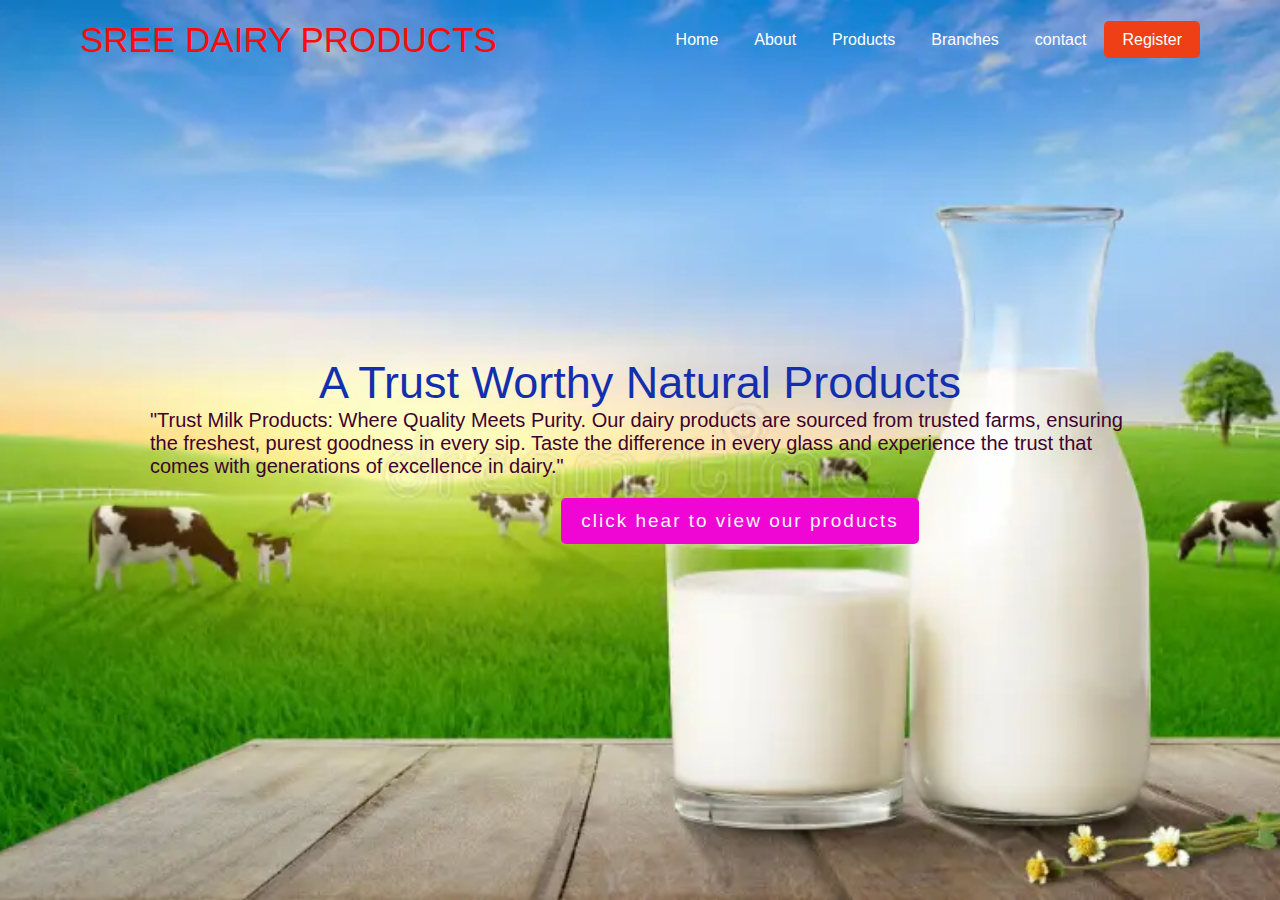
<file: Task1/index.html>
<!DOCTYPE html>
<html lang="en">
<head>
  <meta charset="UTF-8">
  <meta name="viewport" content="width=device-width, initial-scale=1.0">
  <title>Document</title>
  <link rel="stylesheet" href="styles.css">
</head>
<body>
  <div class="container">
    <div class="row">
    <nav class="nav">
        <h1>SREE DAIRY PRODUCTS</h1>
      <ul>
         <li><a href="#">Home</a></li>
         <li> <a href="#">About</a></li>
         <li> <a href="#">Products</a></li>
         <li> <a href="#">Branches</a></li>
         <li><a href="#">contact</a></li>
         <li><a href=""class="apple">Register</a></li>
      </ul>
    </nav>
      <div class="content">
         <h1>A Trust Worthy Natural Products</h1>
        <p>"Trust Milk Products: Where Quality Meets Purity. Our dairy products
           are sourced from trusted farms, ensuring the freshest, purest 
           goodness in every sip. Taste the difference in every glass and 
           experience the trust that comes with generations of excellence in 
           dairy."</p>
            <a href="">click hear to view our products</a>
      </div>
    </div>
  </div>

  </header>
</body>
</html>
</file>
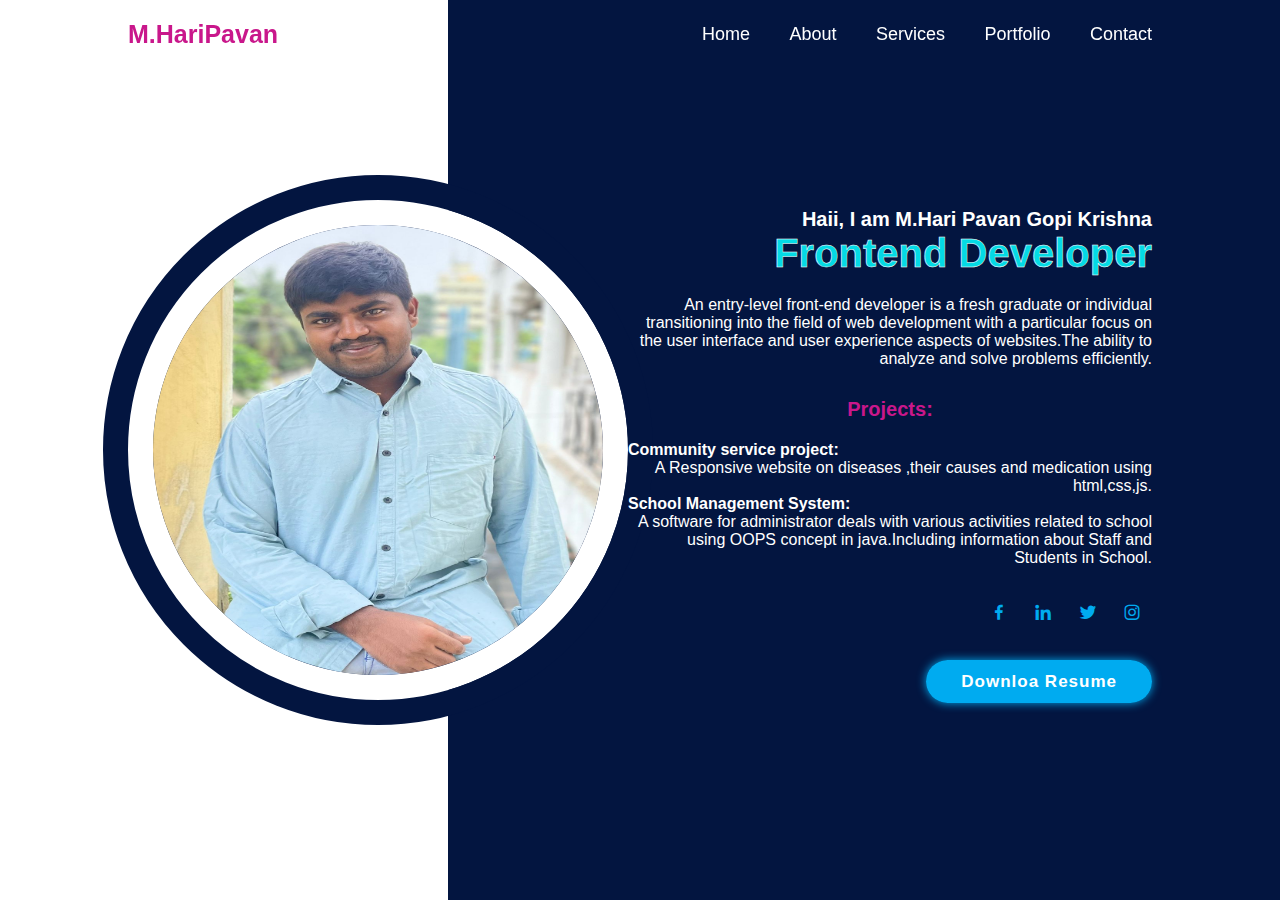
<file: Task2/index.html>
<!DOCTYPE html>
<html lang="en">
<head>
    <meta charset="UTF-8">
    <meta name="viewport" content="width=device-width, initial-scale=1.0">
    <title>Portfolio</title>
    <link rel="stylesheet" href="styles.css">
    <link href='https://unpkg.com/boxicons@2.1.4/css/boxicons.min.css' rel='stylesheet'>    
</head>
<body>
  <header class="header">
     <a href="#" class="logo">M.HariPavan</a>
      <nav class="navbar">
          <a href="#">Home</a>
          <a href="#">About</a>
          <a href="#">Services</a>
          <a href="#">Portfolio</a>
          <a href="#">Contact</a>
      </nav>
  </header>   
 
  <section class="home">
    <div class="home-image">
        <img src="hari.jpg" alt="">
    </div>
    <div class="home-content">
        <h1>Haii, I am M.Hari Pavan Gopi Krishna</h1>
        <h3>Frontend Developer</h3>
        <p class="descri">An entry-level front-end developer is a fresh graduate or individual
           transitioning into the field of web development with a particular focus on the user 
           interface and user experience aspects of websites.The ability to analyze and solve problems
            efficiently. </p>
        <p class="project">Projects:</p>

        <span class="alli"><h4 >Community service project: </h4>  
 A Responsive website on diseases ,their causes and medication using html,css,js.</span>
 <span class="alli"><h4 >School Management System: </h4>  
  A software for administrator deals with various activities related to school
using OOPS concept in java.Including information about Staff and Students in School.
</span>
        <div class="home-sci">
          <a href=""><i class='bx bxl-facebook'></i></a>
          <a href=""><i class='bx bxl-linkedin' ></i></a>
          <a href=""><i class='bx bxl-twitter' ></i></a>
          <a href=""><i class='bx bxl-instagram' ></i></a>
        </div>
           <a href="#" class="btn">Downloa Resume</a>
    </div>
   
  </section>
</body>
</html>
</file>
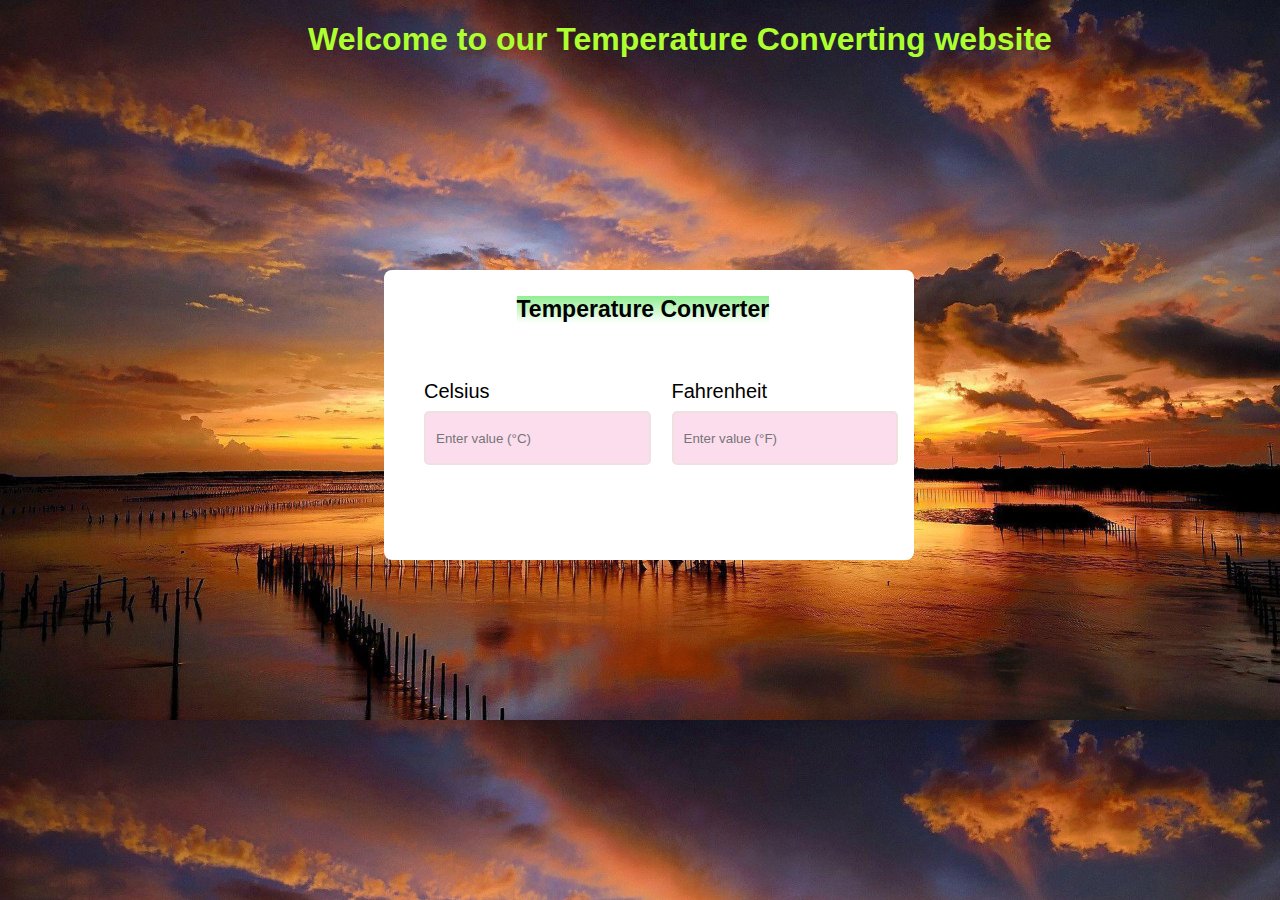
<file: Task3/index.html>
<!DOCTYPE html>
<html lang="en">
<head>
    <title>Temperature Converter</title>
    <link rel="stylesheet" href="styles.css">
</head>
<body>
    
        <h1>Welcome to our Temperature Converting website</h1>
    
     <div class="wrapper">
        <p>Temperature Converter</p>
            <div class="container">
            <label for="celsius">Celsius</label>
            <input type="number" placeholder="Enter value (&#176;C)" id="celsius" oninput= "cele()">
        </div>
        <div class="container">
            <label for="fahrenheit">Fahrenheit</label>
            <input type="number" placeholder="Enter value (&deg;F)" id="fahrenheit" oninput = "fare()">
        </div>
    </div>
<script src="script.js"></script>
</body>
</html>
</file>
<file: Task1/styles.css>
*{
  padding: 0;
  margin: 0;
  box-sizing: border-box;
  font-family: 'poppins',sans-serif;
}
.container{
  width: 100%;
  min-height: 100vh;
  background:url("DairyProducts.jpg");
  background-size: cover;
  background-position: center;
  background-repeat: no-repeat;
}
.row{
  width:100%;
  padding: 0px 80px;
}
.nav{
  width: 100%;
  display: flex;
  justify-content: space-between;
  align-items: 10px 0px;
  padding: 10px 0px;
  position: relative;
  z-index: 1;

}
.nav ul{
  display:flex;
  justify-content: center;
  align-items: center;
  margin-top: 10px;
}
.nav ul li{
  list-style: none;
}
.nav ul li a{
  padding: 10px 18px;
  border-radius: 5px;
  font-family: sans-serif;
  font-size: 16px;
  color: #fff;
  text-decoration: none;

}
.nav ul li a:hover{
  background-color: #e516de;
}
.nav h1{
    color: rgb(251, 11, 11);
    font-size: 35px;
    font-weight: 500;
    text-transform: uppercase;
   /* background-color:rgb(203, 233, 10);*/
    margin-top: 10px;
}
.content{
  width: 100%;
  min-height: 100vh;
  position: absolute;
  top: 0;
  left: 0;
  display: flex;
  justify-content: center;
  align-items: center;
  flex-direction: column;
}
.content h1{
  font-size: 45px;
  color: #132fae;
  font-weight: 400;
}
.content p{
  font-size: 20px;
  margin-left: 150px;
  margin-right: 150px;
  color: rgb(62, 3, 45);
}
.content a{
  text-decoration: none;
  margin-top: 20px;
  margin-left: 200px;
  font-size: 19px;
  display:inline-block;
  letter-spacing: 2px;
  padding: 12px 20px;
  background-color: #ef06d4;
  border-radius: 5px;
  color:#f7f4f6
}
.content a:hover{
  background-color: #74ba8a;
}
.apple{
  background-color: #ef3f17;
}
</file>
<file: Task2/styles.css>
* {
margin:0;
padding: 0;
box-sizing: border-box;
font-family: 'poppins',sans-serif;
}
.header{
    position: fixed;
    top: 0;
    left:0;
    width: 100%;
    padding: 20px 10%;
    background-color:transparent;
    display: flex;
    justify-content:space-between;
    align-items:center ;
    z-index:100;;
}

.logo{
    font-size: 25px;
    color:#c9178b;
    text-decoration: none;
    font-weight: 700;
}

.navbar a{
    font-size: 18px;
    color: #fff;
    text-decoration: none;
    font-weight: 500;
    margin-left: 35px;
    transition: 0.3s;
}

.navbar a:hover , .navbar a.active{
    color: #00abf0;

}

.home{
    height: 100vh;
    background:linear-gradient(-90deg,#031540 65%,#fff 35%);
    display: flex;
    justify-content: space-between;
    align-items: center;
    padding: 0 10%;
}
.home-image{
    display: flex;
    justify-content: center;
    align-items: center;
    width: 500px;
    height: 500px;
    background:#031540;
    border-radius: 50%;
    border: 25px solid #fff;
    outline:25px solid #031540;
}
.home-image img{
    position: relative;
    width:450px;
    height:450px;
    border-radius:50%;
}
.home-content{
    max-width: 600px;
    color: #fff;
    text-align:right;
}
.project{
    text-align: center;
    font-size: 100px;
    color: #c9178b;
}

.home-content h1{
    font-size: 20px;
}

.home-content h3{
    font-size: 40px;
    color: rgb(4, 218, 229);
    -webkit-text-stroke: .5px #fff;
}
 .descri{
    font-size: 16px;
    margin-top: 20px;
 }
 .project{
    font-size: 20px;
    font-weight: 600;
    margin-top: 30px;
    margin-bottom: 20px;
 }
 .home-sci{
    margin:25px 0 40px;
 }

.home-sci a{
    display: inline-flex;
    justify-content:center ;
    align-items:center;
    width: 40px;
    height: 40px;
    background: transparent;
    border:2 px solod #fff;
    border-radius: 50%;
    font-size: 20px;
    color: #00abf0;
    text-decoration: none;

}
.home-sci a:hover{
    background:#00abf0;
    color:#fff;
    border-color: #00abf0;
    box-shadow: #00abf0;
}
.btn{
    padding:12px 35px;
    background: #00abf0;
    border-radius: 40px;
    font-size: 17px;
    color: #fff;
    text-decoration: none;
    font-weight: 600;
    letter-spacing: 1px;
    box-shadow: 0 0 10px #00abf0;
    transition: .5s;
}
  
.btn:hover{
    box-shadow: none;
}
.alli{
    text-align: left;
    margin-bottom: 200px;
}
</file>
<file: Task3/styles.css>
body{
    background-image: url(wheather.jpg);
    background-size: cover;
}
h1{
    margin-left: 300px;
    align-items: center;
    color:greenyellow;
    font-family: 'Segoe UI', Tahoma, Geneva, Verdana, sans-serif;
}
.wrapper{
    width: 450px;
    height:150px;
    background-color: #ffffff;
    padding: 70px 40px;
    font-size: 20px;
    font-family:Arial, Helvetica, sans-serif;
    position:absolute;
    left: 30%;
    top: 30%;
    border-radius: 8px;
    display: flex;
    justify-content:space-between;
}
.container{
 padding-top: 40px;
    width: 45%;
}
input{
    width: 100%;
    height: 50px;
    border-radius: 5px;
    border: 2px solid #f0e0e0;
    outline: none;
    background-color: rgb(252, 221, 238);
    margin-top: 8px;
    padding: 0 10px;
}
input:focus{
    border-color: #3164ff;
}
p{
    position: absolute;
    left: 25%;
    top: 1%;
    font-size: 23px;
    font-weight: bold;
    background-image: linear-gradient(lightgreen,white);
    font-family: Arial, Helvetica, sans-serif;

}
</file>
